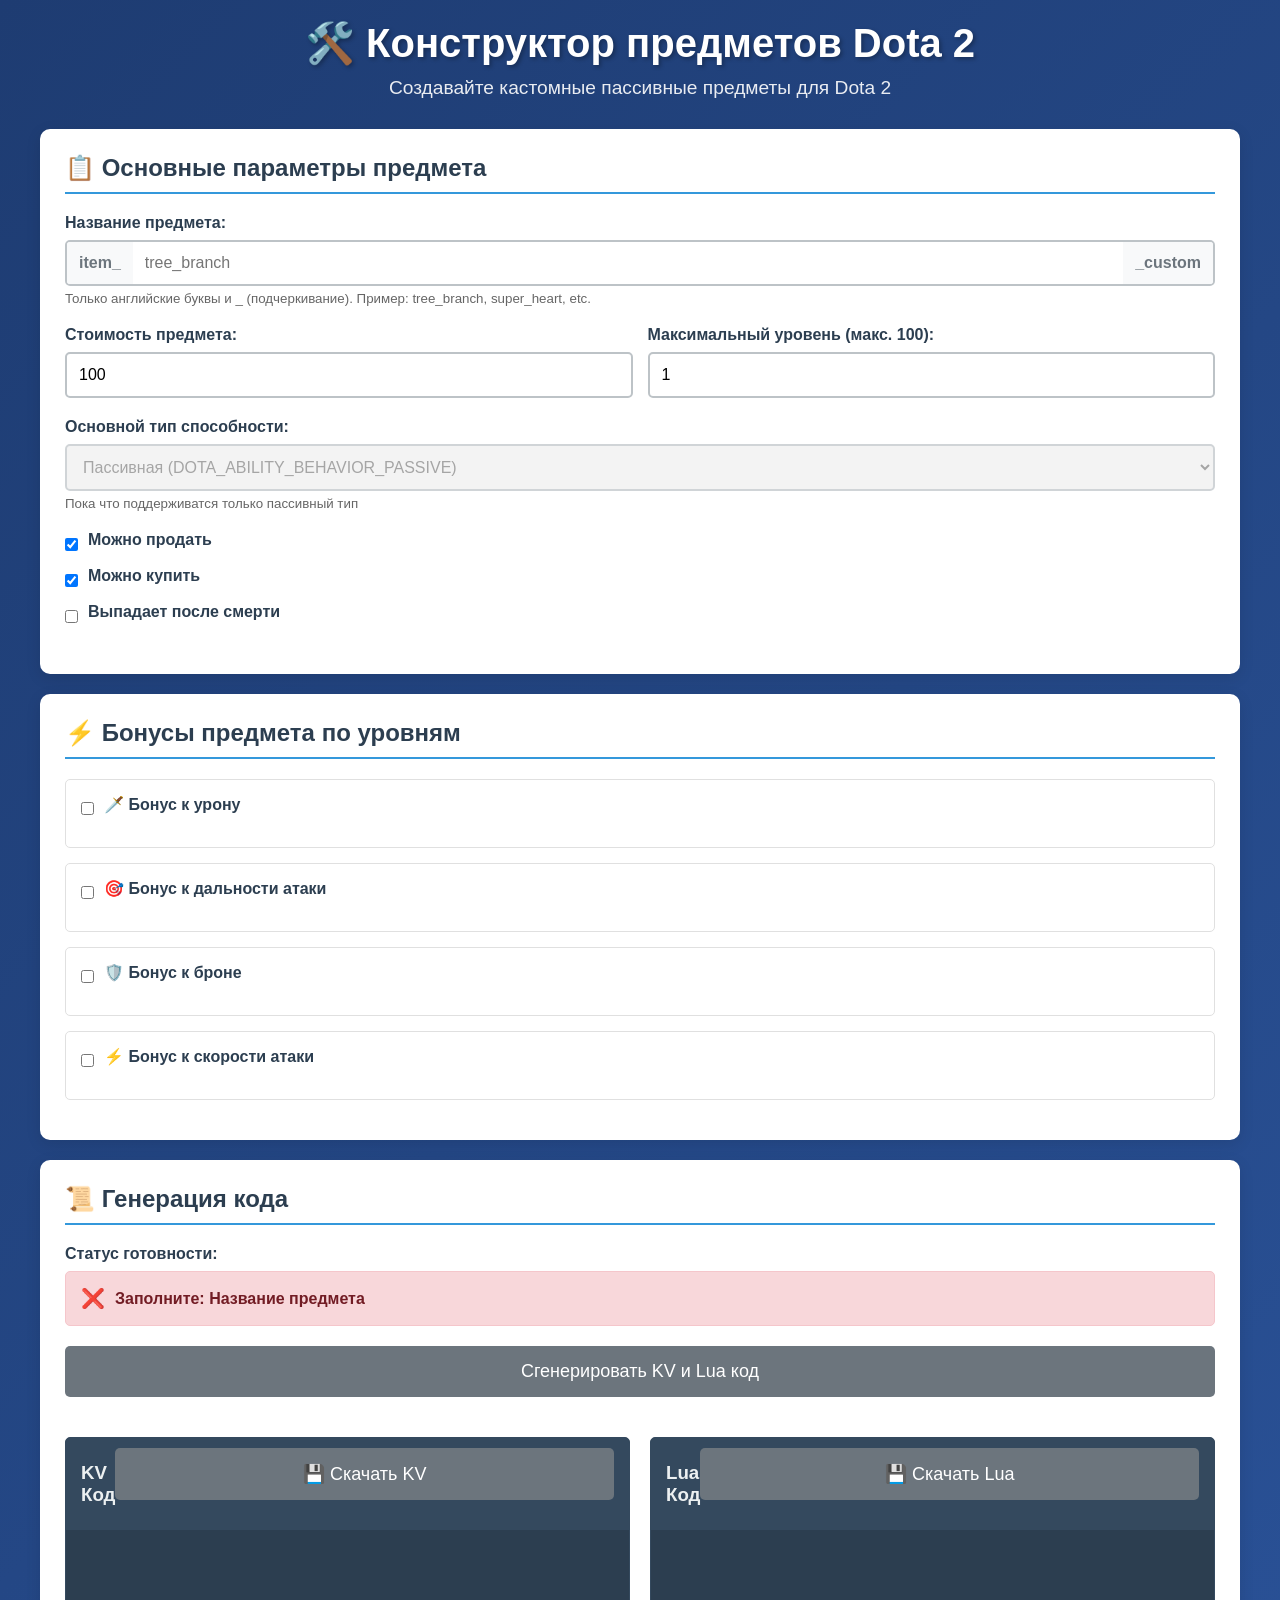
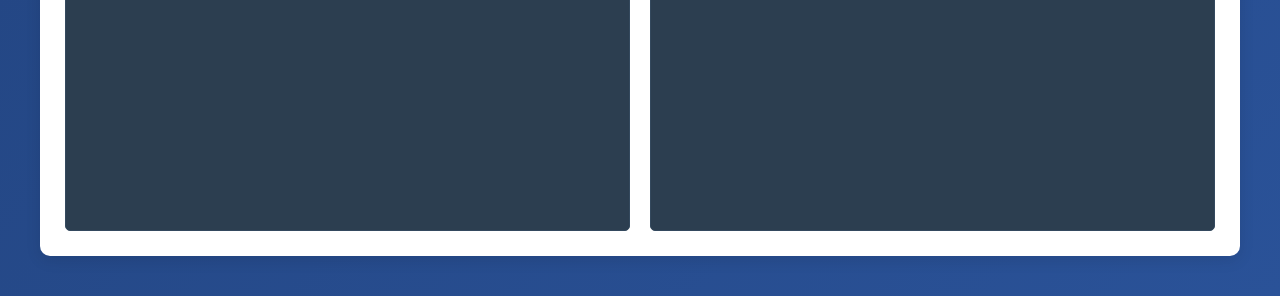
<file: app/index.html>
<!DOCTYPE html>
<html lang="ru">
<head>
    <meta charset="UTF-8">
    <meta name="viewport" content="width=device-width, initial-scale=1.0">
    <title>Dota 2 Item Builder</title>
    <link rel="stylesheet" href="editor.css">
</head>
<body>
    <div class="container">
        <header>
            <h1>🛠️ Конструктор предметов Dota 2</h1>
            <p>Создавайте кастомные пассивные предметы для Dota 2</p>
        </header>

        <main>
            <section class="card">
                <h2>📋 Основные параметры предмета</h2>
                <div class="form-group">
                    <label for="itemName">Название предмета:</label>
                    <div class="input-with-prefix">
                        <span class="prefix">item_</span>
                        <input type="text" id="itemName" placeholder="tree_branch" pattern="[a-zA-Z_]+" title="Только английские буквы и подчеркивания">
                        <span class="suffix">_custom</span>
                    </div>
                    <div id="nameError" class="error-message">⚠️ Используйте только английские буквы и символ _</div>
                    <small style="color: #666; margin-top: 5px; display: block;">Только английские буквы и _ (подчеркивание). Пример: tree_branch, super_heart, etc.</small>
                </div>

                <div class="form-row">
                    <div class="form-group">
                        <label for="itemCost">Стоимость предмета:</label>
                        <input type="number" id="itemCost" min="0" value="100">
                    </div>
                    <div class="form-group">
                        <label for="itemMaxLevel">Максимальный уровень (макс. 100):</label>
                        <input type="number" id="itemMaxLevel" min="1" max="100" value="1">
                    </div>
                </div>

                <div class="form-group">
                    <label for="abilityBehavior">Основной тип способности:</label>
                    <select id="abilityBehavior" disabled>
                        <option value="DOTA_ABILITY_BEHAVIOR_PASSIVE" selected>Пассивная (DOTA_ABILITY_BEHAVIOR_PASSIVE)</option>
                    </select>
                    <small style="color: #666; margin-top: 5px; display: block;">Пока что поддерживатся только пассивный тип</small>
                </div>

                <div class="form-group">
                    <div class="checkbox-group">
                        <input type="checkbox" id="itemSellable" checked>
                        <label for="itemSellable">Можно продать</label>
                    </div>
                    <div class="checkbox-group">
                        <input type="checkbox" id="itemPurchasable" checked>
                        <label for="itemPurchasable">Можно купить</label>
                    </div>
                    <div class="checkbox-group">
                        <input type="checkbox" id="itemDroppable">
                        <label for="itemDroppable">Выпадает после смерти</label>
                    </div>
                </div>
            </section>

            <section class="card">
                <h2>⚡ Бонусы предмета по уровням</h2>
                
                <div class="form-group bonus-toggle-group">
                    <div class="checkbox-group">
                        <input type="checkbox" id="enableDamageBonus">
                        <label for="enableDamageBonus">🗡️ Бонус к урону</label>
                    </div>
                    <div id="bonusDamageLevels" class="bonus-levels" style="display: none;"></div>
                </div>
                
                <div class="form-group bonus-toggle-group">
                    <div class="checkbox-group">
                        <input type="checkbox" id="enableAttackRangeBonus">
                        <label for="enableAttackRangeBonus">🎯 Бонус к дальности атаки</label>
                    </div>
                    <div id="bonusAttackRangeLevels" class="bonus-levels" style="display: none;"></div>
                </div>
                
                <div class="form-group bonus-toggle-group">
                    <div class="checkbox-group">
                        <input type="checkbox" id="enableArmorBonus">
                        <label for="enableArmorBonus">🛡️ Бонус к броне</label>
                    </div>
                    <div id="bonusArmorLevels" class="bonus-levels" style="display: none;"></div>
                </div>
                
                <div class="form-group bonus-toggle-group">
                    <div class="checkbox-group">
                        <input type="checkbox" id="enableAttackSpeedBonus">
                        <label for="enableAttackSpeedBonus">⚡ Бонус к скорости атаки</label>
                    </div>
                    <div id="bonusAttackSpeedLevels" class="bonus-levels" style="display: none;"></div>
                </div>
            </section>

            <section class="card">
                <h2>📜 Генерация кода</h2>
                <div class="form-group">
                    <label>Статус готовности:</label>
                    <div id="validationStatus" class="validation-status">
                        <span class="error-icon">❌</span>
                        <span>Заполните все обязательные параметры</span>
                    </div>
                </div>
                <button id="generateBtn" class="btn-generate" disabled>Сгенерировать KV и Lua код</button>
                
                <div class="code-output-container">
                    <div class="code-section">
                        <div class="code-header">
                            <h3>KV Код</h3>
                            <button id="downloadKvBtn" class="btn-download" disabled>💾 Скачать KV</button>
                        </div>
                        <pre id="kvOutput" class="code-content"></pre>
                    </div>
                    
                    <div class="code-section">
                        <div class="code-header">
                            <h3>Lua Код</h3>
                            <button id="downloadLuaBtn" class="btn-download" disabled>💾 Скачать Lua</button>
                        </div>
                        <pre id="luaOutput" class="code-content"></pre>
                    </div>
                </div>
            </section>
        </main>
    </div>

    <script src="editor.js"></script>
</body>
</html>
</file>
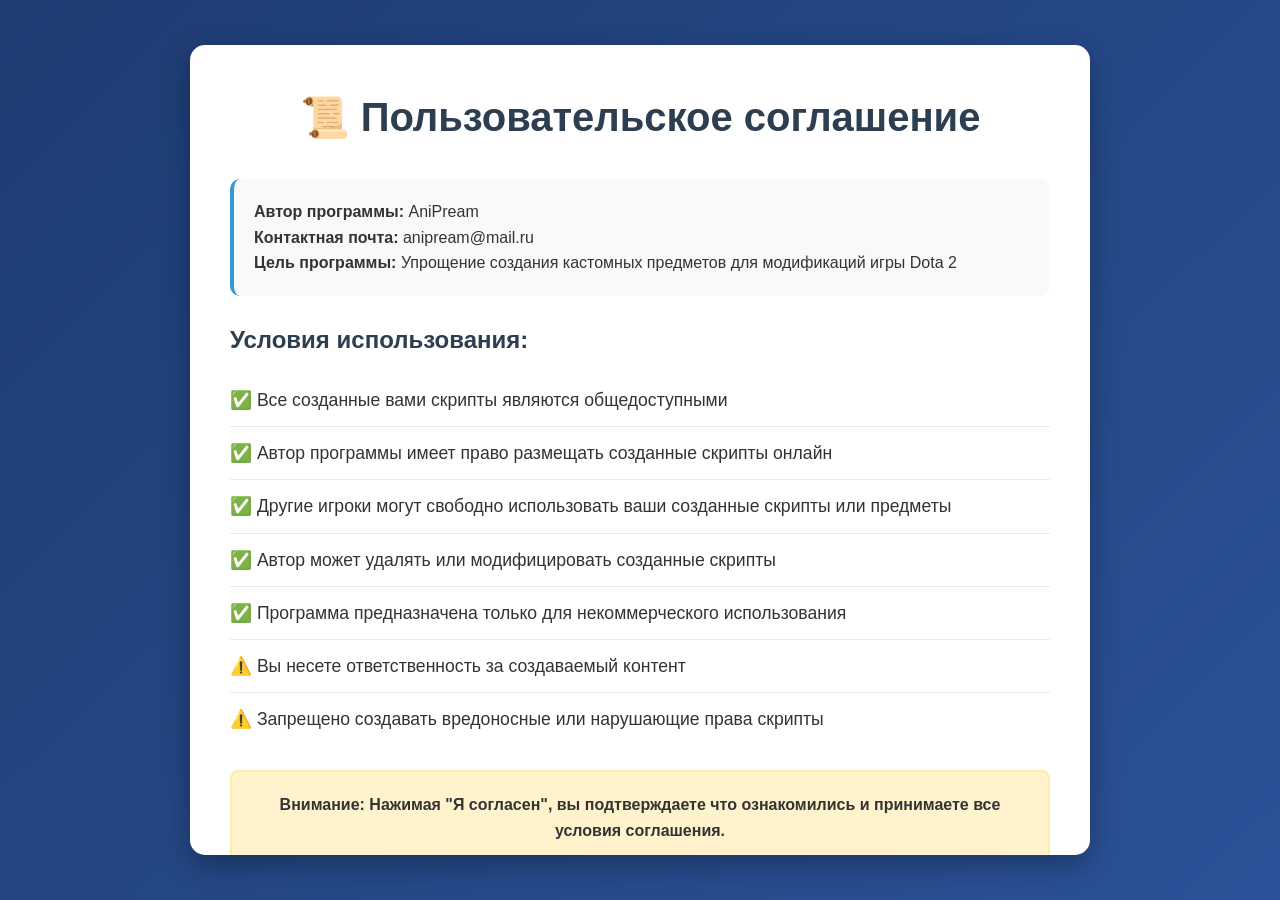
<file: eula/eula.html>
<!DOCTYPE html>
<html lang="ru">
<head>
    <meta charset="UTF-8">
    <meta name="viewport" content="width=device-width, initial-scale=1.0">
    <title>Пользовательское соглашение - Dota 2 Item Builder</title>
    <link rel="stylesheet" href="../core/style.css">
    <link rel="stylesheet" href="eula.css">
</head>
<body>
    <div class="eula-container">
        <div class="eula-content">
            <h1>📜 Пользовательское соглашение</h1>
            
            <div class="eula-text">
                <div class="author-info">
                    <p><strong>Автор программы:</strong> AniPream</p>
                    <p><strong>Контактная почта:</strong> anipream@mail.ru</p>
                    <p><strong>Цель программы:</strong> Упрощение создания кастомных предметов для модификаций игры Dota 2</p>
                </div>
                
                <div class="terms-section">
                    <h2>Условия использования:</h2>
                    <ul class="terms-list">
                        <li>✅ Все созданные вами скрипты являются общедоступными</li>
                        <li>✅ Автор программы имеет право размещать созданные скрипты онлайн</li>
                        <li>✅ Другие игроки могут свободно использовать ваши созданные скрипты или предметы</li>
                        <li>✅ Автор может удалять или модифицировать созданные скрипты</li>
                        <li>✅ Программа предназначена только для некоммерческого использования</li>
                        <li>⚠️ Вы несете ответственность за создаваемый контент</li>
                        <li>⚠️ Запрещено создавать вредоносные или нарушающие права скрипты</li>
                    </ul>
                </div>

                <div class="warning-section">
                    <p><strong>Внимание:</strong> Нажимая "Я согласен", вы подтверждаете что ознакомились и принимаете все условия соглашения.</p>
                </div>
            </div>
            
            <div class="eula-buttons">
                <button id="acceptBtn" class="btn-accept">✅ Я согласен</button>
                <button id="rejectBtn" class="btn-reject">❌ Не согласен</button>
            </div>
        </div>
    </div>

    <script src="eula.js"></script>
</body>
</html>
</file>
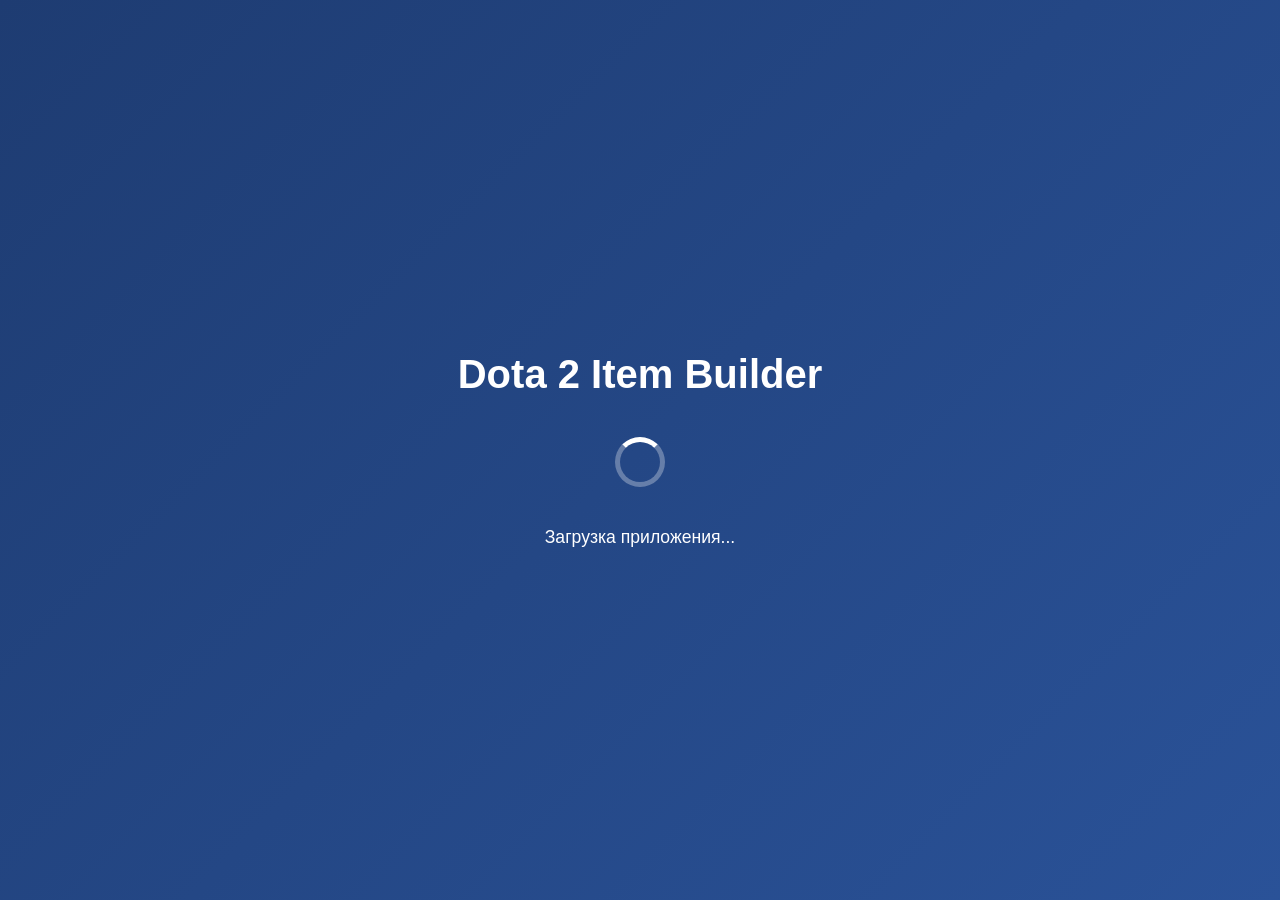
<file: splash/splash.html>
<!DOCTYPE html>
<html>
<head>
    <meta charset="UTF-8">
    <title>Загрузка...</title>
    <style>
        * {
            margin: 0;
            padding: 0;
            box-sizing: border-box;
        }

        body {
            font-family: 'Segoe UI', Tahoma, Geneva, Verdana, sans-serif;
            background: linear-gradient(135deg, #1e3c72 0%, #2a5298 100%);
            color: white;
            display: flex;
            flex-direction: column;
            justify-content: center;
            align-items: center;
            height: 100vh;
            text-align: center;
        }

        .logo {
            font-size: 2.5em;
            margin-bottom: 20px;
            font-weight: bold;
        }

        .loader {
            width: 50px;
            height: 50px;
            border: 5px solid rgba(255, 255, 255, 0.3);
            border-top: 5px solid white;
            border-radius: 50%;
            animation: spin 1s linear infinite;
            margin: 20px auto;
        }

        .status {
            margin-top: 20px;
            font-size: 1.1em;
        }

        @keyframes spin {
            0% { transform: rotate(0deg); }
            100% { transform: rotate(360deg); }
        }
    </style>
</head>
<body>
    <div class="logo">Dota 2 Item Builder</div>
    <div class="loader"></div>
    <div class="status" id="status">Загрузка приложения...</div>

    <script>
        // Обновление статуса загрузки
        setTimeout(() => {
            document.getElementById('status').textContent = 'Инициализация компонентов...';
        }, 1500);

        setTimeout(() => {
            document.getElementById('status').textContent = 'Почти готово...';
        }, 3000);
    </script>
</body>
</html>
</file>
<file: app/editor.css>
* {
    margin: 0;
    padding: 0;
    box-sizing: border-box;
}

body {
    font-family: 'Segoe UI', Tahoma, Geneva, Verdana, sans-serif;
    background: linear-gradient(135deg, #1e3c72 0%, #2a5298 100%);
    min-height: 100vh;
    color: #333;
    padding: 20px;
}

.container {
    max-width: 1200px;
    margin: 0 auto;
}

header {
    text-align: center;
    margin-bottom: 30px;
    color: white;
}

header h1 {
    font-size: 2.5em;
    margin-bottom: 10px;
    text-shadow: 2px 2px 4px rgba(0,0,0,0.3);
}

header p {
    font-size: 1.2em;
    opacity: 0.9;
}

.card {
    background: white;
    border-radius: 10px;
    padding: 25px;
    margin-bottom: 20px;
    box-shadow: 0 4px 15px rgba(0,0,0,0.1);
}

.card h2 {
    color: #2c3e50;
    margin-bottom: 20px;
    border-bottom: 2px solid #3498db;
    padding-bottom: 10px;
}

.form-group {
    margin-bottom: 20px;
}

label {
    display: block;
    margin-bottom: 8px;
    font-weight: 600;
    color: #2c3e50;
}

input, select {
    width: 100%;
    padding: 12px;
    border: 2px solid #bdc3c7;
    border-radius: 5px;
    font-size: 16px;
    transition: border-color 0.3s;
}

input:focus, select:focus {
    outline: none;
    border-color: #3498db;
}

.input-with-prefix {
    display: flex;
    align-items: center;
    border: 2px solid #bdc3c7;
    border-radius: 5px;
    background: white;
    overflow: hidden;
}

.input-with-prefix .prefix,
.input-with-prefix .suffix {
    padding: 12px;
    background: #f8f9fa;
    color: #6c757d;
    font-weight: 600;
    border: none;
    white-space: nowrap;
}

.input-with-prefix input {
    flex: 1;
    border: none;
    padding: 12px;
    outline: none;
}

.validation-status {
    padding: 15px;
    border-radius: 5px;
    font-weight: bold;
    margin-bottom: 15px;
    display: flex;
    align-items: center;
}

.validation-status.valid {
    background: #d4edda;
    color: #155724;
    border: 1px solid #c3e6cb;
}

.validation-status.invalid {
    background: #f8d7da;
    color: #721c24;
    border: 1px solid #f5c6cb;
}

.btn-generate {
    background: #27ae60;
    color: white;
    padding: 15px 25px;
    border: none;
    border-radius: 5px;
    cursor: pointer;
    font-size: 18px;
    margin-bottom: 20px;
    transition: background 0.3s;
    width: 100%;
}

.btn-generate:hover {
    background: #219a52;
}

.btn-generate:disabled {
    background: #6c757d;
    cursor: not-allowed;
}

.btn-generate:disabled:hover {
    background: #6c757d;
}

.btn-download {
    background: #3498db;
    color: white;
    padding: 15px 25px;
    border: none;
    border-radius: 5px;
    cursor: pointer;
    font-size: 18px;
    margin-bottom: 20px;
    transition: background 0.3s;
    width: 100%;
}

.btn-download:hover {
    background: #2980b9;
}

.btn-download:disabled {
    background: #6c757d;
    cursor: not-allowed;
}

.btn-download:disabled:hover {
    background: #6c757d;
}

.code-output-container {
    display: grid;
    grid-template-columns: 1fr 1fr;
    gap: 20px;
    margin-top: 20px;
}

.code-section {
    background: #2c3e50;
    border-radius: 5px;
    overflow: hidden;
    border: 1px solid #34495e;
}

.code-header {
    background: #34495e;
    color: #ecf0f1;
    padding: 10px 15px;
    font-weight: bold;
    display: flex;
    justify-content: between;
    align-items: center;
}

.code-header h3 {
    margin: 0;
    flex: 1;
}

.code-content {
    padding: 20px;
    color: #ecf0f1;
    font-family: 'Courier New', monospace;
    white-space: pre-wrap;
    min-height: 300px;
    max-height: 500px;
    overflow-y: auto;
}

.error-message {
    color: #e74c3c;
    font-size: 14px;
    margin-top: 5px;
    display: none;
}

.form-row {
    display: flex;
    gap: 15px;
}

.form-row .form-group {
    flex: 1;
}

.checkbox-group {
    display: flex;
    align-items: center;
    gap: 10px;
    margin-bottom: 10px;
}

.checkbox-group input {
    width: auto;
}

.success-icon, .error-icon {
    margin-right: 10px;
    font-size: 1.2em;
}

.bonus-toggle-group {
    border: 1px solid #e0e0e0;
    border-radius: 5px;
    padding: 15px;
    margin-bottom: 15px;
}

.bonus-toggle-group .checkbox-group {
    margin-bottom: 10px;
}

.bonus-levels {
    display: grid;
    grid-template-columns: repeat(auto-fill, minmax(120px, 1fr));
    gap: 10px;
    margin-top: 10px;
}

.bonus-level-group {
    display: flex;
    flex-direction: column;
}

.bonus-level-group label {
    font-size: 12px;
    margin-bottom: 5px;
    color: #666;
}

.bonus-level-input {
    padding: 8px;
    font-size: 14px;
}

.bonus-icon {
    margin-right: 8px;
    font-size: 1.1em;
}

.download-buttons {
    display: grid;
    grid-template-columns: 1fr 1fr;
    gap: 10px;
    margin-top: 10px;
}
</file>
<file: core/style.css>
* {
    margin: 0;
    padding: 0;
    box-sizing: border-box;
}

body {
    font-family: 'Segoe UI', Tahoma, Geneva, Verdana, sans-serif;
    background: linear-gradient(135deg, #1e3c72 0%, #2a5298 100%);
    color: #333;
    line-height: 1.6;
    min-height: 100vh;
}
</file>
<file: eula/eula.css>
.eula-container {
    display: flex;
    justify-content: center;
    align-items: center;
    min-height: 100vh;
    padding: 20px;
}

.eula-content {
    background: white;
    padding: 40px;
    border-radius: 15px;
    max-width: 900px;
    max-height: 90vh;
    overflow-y: auto;
    box-shadow: 0 10px 30px rgba(0, 0, 0, 0.3);
}

.eula-content h1 {
    color: #2c3e50;
    text-align: center;
    margin-bottom: 30px;
    font-size: 2.5em;
}

.author-info {
    background: #f8f9fa;
    padding: 20px;
    border-radius: 10px;
    margin-bottom: 25px;
    border-left: 4px solid #3498db;
}

.terms-section {
    margin: 25px 0;
}

.terms-section h2 {
    color: #2c3e50;
    margin-bottom: 15px;
    font-size: 1.5em;
}

.terms-list {
    list-style: none;
    padding: 0;
}

.terms-list li {
    padding: 12px 0;
    border-bottom: 1px solid #e9ecef;
    font-size: 1.1em;
}

.terms-list li:last-child {
    border-bottom: none;
}

.warning-section {
    background: #fff3cd;
    border: 2px solid #ffeaa7;
    padding: 20px;
    border-radius: 8px;
    margin: 25px 0;
    text-align: center;
    font-weight: bold;
}

.eula-buttons {
    display: flex;
    gap: 20px;
    justify-content: center;
    margin-top: 30px;
}

.btn-accept {
    background: #27ae60;
    color: white;
    padding: 18px 35px;
    border: none;
    border-radius: 10px;
    cursor: pointer;
    font-size: 1.3em;
    font-weight: bold;
    transition: all 0.3s;
    min-width: 200px;
}

.btn-accept:hover {
    background: #219a52;
    transform: translateY(-3px);
    box-shadow: 0 5px 15px rgba(39, 174, 96, 0.4);
}

.btn-reject {
    background: #e74c3c;
    color: white;
    padding: 18px 35px;
    border: none;
    border-radius: 10px;
    cursor: pointer;
    font-size: 1.3em;
    font-weight: bold;
    transition: all 0.3s;
    min-width: 200px;
}

.btn-reject:hover {
    background: #c0392b;
    transform: translateY(-3px);
    box-shadow: 0 5px 15px rgba(231, 76, 60, 0.4);
}
</file>
